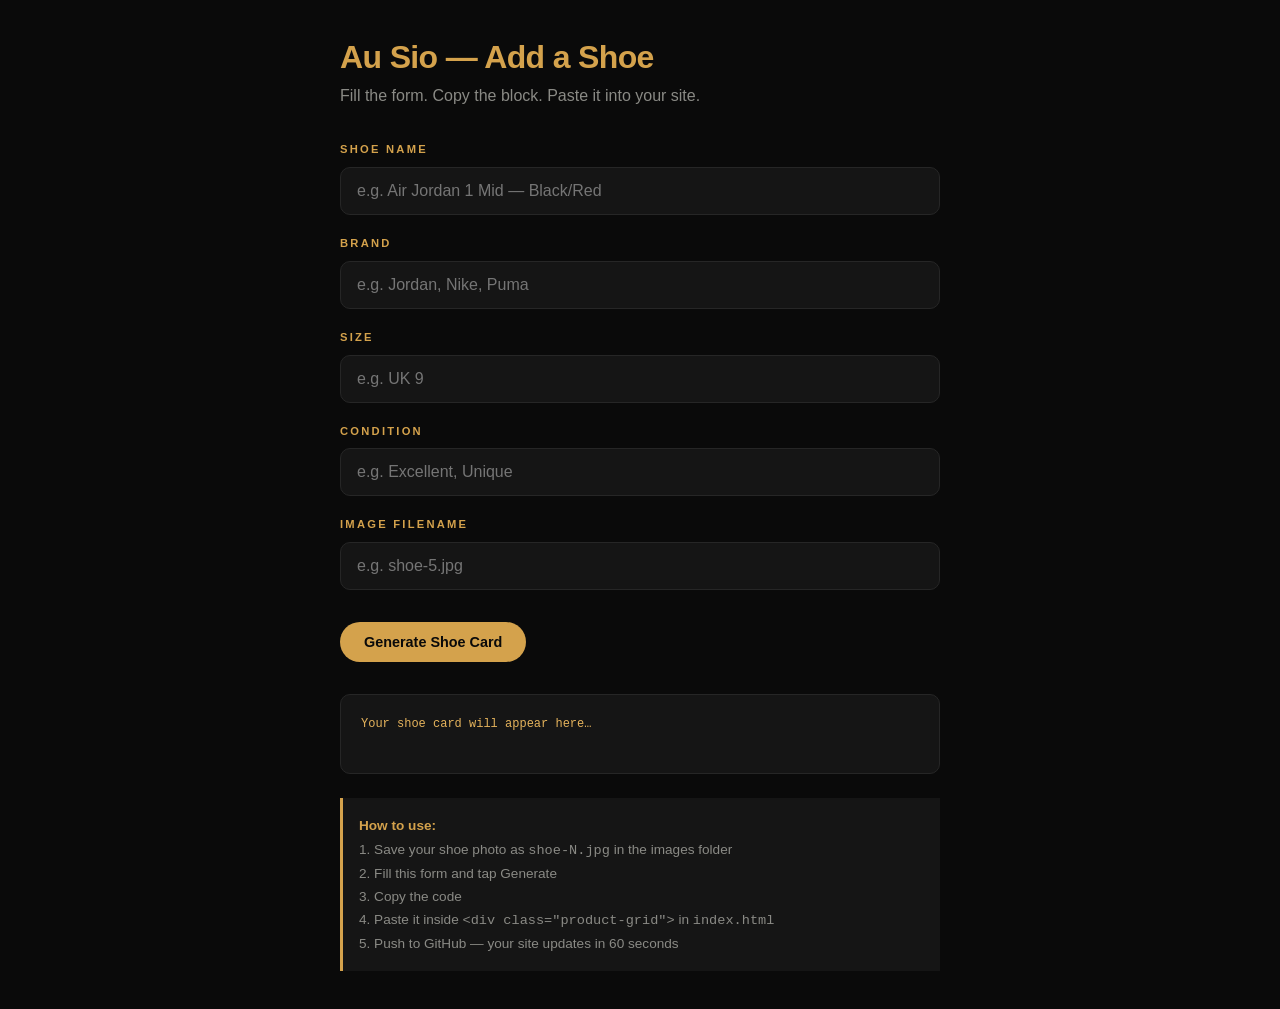
<file: admin.html>
<!DOCTYPE html>
<html lang="en">
<head>
<meta charset="UTF-8">
<meta name="viewport" content="width=device-width, initial-scale=1.0">
<title>Au Sio — Admin</title>
<link rel="stylesheet" href="style.css">
<style>
  .admin { max-width: 640px; margin: 0 auto; padding: 40px 20px; }
  .admin h1 { color: var(--gold); margin-bottom: 8px; }
  .admin p.sub { color: var(--muted); margin-bottom: 32px; }
  .field { margin-bottom: 20px; }
  .field label { display: block; font-size: 0.7rem; letter-spacing: 0.2em; color: var(--gold); font-weight: 600; margin-bottom: 8px; }
  .field input { width: 100%; background: var(--surface); border: 1px solid var(--border); color: var(--text); padding: 14px 16px; border-radius: 10px; font-family: inherit; font-size: 1rem; }
  .field input:focus { outline: none; border-color: var(--gold); }
  .output { margin-top: 32px; padding: 20px; background: var(--surface); border: 1px solid var(--border); border-radius: 10px; font-family: monospace; font-size: 0.75rem; white-space: pre-wrap; color: var(--gold-light); min-height: 80px; word-break: break-word; }
  .copy-btn { margin-top: 12px; background: var(--gold); color: var(--black); border: none; padding: 12px 24px; border-radius: 999px; font-weight: 600; font-size: 0.9rem; cursor: pointer; font-family: inherit; }
  .copy-btn:hover { background: var(--gold-light); }
  .note { margin-top: 24px; padding: 16px; border-left: 3px solid var(--gold); background: var(--surface); font-size: 0.85rem; color: var(--muted); line-height: 1.7; }
</style>
</head>
<body>
<div class="admin">
  <h1>Au Sio — Add a Shoe</h1>
  <p class="sub">Fill the form. Copy the block. Paste it into your site.</p>

  <div class="field"><label>SHOE NAME</label><input id="name" placeholder="e.g. Air Jordan 1 Mid — Black/Red"></div>
  <div class="field"><label>BRAND</label><input id="brand" placeholder="e.g. Jordan, Nike, Puma"></div>
  <div class="field"><label>SIZE</label><input id="size" placeholder="e.g. UK 9"></div>
  <div class="field"><label>CONDITION</label><input id="condition" placeholder="e.g. Excellent, Unique"></div>
  <div class="field"><label>IMAGE FILENAME</label><input id="image" placeholder="e.g. shoe-5.jpg"></div>

  <button class="copy-btn" onclick="generate()">Generate Shoe Card</button>

  <div class="output" id="output">Your shoe card will appear here…</div>
  <button class="copy-btn" onclick="copyIt()" id="copyBtn" style="display:none">Copy to Clipboard</button>

  <div class="note">
    <strong style="color:var(--gold)">How to use:</strong><br>
    1. Save your shoe photo as <code>shoe-N.jpg</code> in the images folder<br>
    2. Fill this form and tap Generate<br>
    3. Copy the code<br>
    4. Paste it inside <code>&lt;div class="product-grid"&gt;</code> in <code>index.html</code><br>
    5. Push to GitHub — your site updates in 60 seconds
  </div>
</div>

<script>
function generate() {
  const name = document.getElementById('name').value || 'Shoe name';
  const brand = document.getElementById('brand').value || 'Brand';
  const size = document.getElementById('size').value || 'UK 9';
  const condition = document.getElementById('condition').value || 'Excellent';
  const image = document.getElementById('image').value || 'shoe-new.jpg';
  const waText = encodeURIComponent(`Hi Au Sio [SITE], I'm interested in the ${name} (${size})`);
  const waLink = `https://wa.me/254740636756?text=${waText}`;
  const card = `
      <article class="product-card" data-brand="${brand.toLowerCase()}">
        <div class="product-image">
          <img src="images/${image}" alt="${name}" loading="lazy">
          <span class="condition">${condition}</span>
        </div>
        <div class="product-info">
          <p class="product-brand">${brand.toUpperCase()}</p>
          <h3>${name}</h3>
          <p class="product-meta">${size} · Original mitumba</p>
          <div class="product-footer">
            <span class="product-price">Ask price</span>
            <a href="${waLink}" class="product-order" target="_blank" rel="noopener">Order</a>
          </div>
        </div>
      </article>`;
  document.getElementById('output').textContent = card;
  document.getElementById('copyBtn').style.display = 'inline-block';
}
function copyIt() {
  const text = document.getElementById('output').textContent;
  navigator.clipboard.writeText(text).then(() => {
    const btn = document.getElementById('copyBtn');
    btn.textContent = '✓ Copied';
    setTimeout(() => btn.textContent = 'Copy to Clipboard', 2000);
  });
}
</script>
</body>
</html>
</file>
<file: style.css>
:root {
  --black: #0A0A0A;
  --surface: #151515;
  --surface-2: #1C1C1C;
  --gold: #D4A24C;
  --gold-light: #E5B35C;
  --hot: #B8322A;
  --hot-light: #CC3D34;
  --text: #F5F0E8;
  --muted: #8A8A85;
  --border: #262626;
  --radius: 14px;
}
* { margin: 0; padding: 0; box-sizing: border-box; }
html, body { background: var(--black); color: var(--text); font-family: 'Inter', -apple-system, BlinkMacSystemFont, sans-serif; line-height: 1.6; -webkit-font-smoothing: antialiased; }
h1, h2, h3 { font-family: 'Archivo', sans-serif; font-weight: 800; letter-spacing: -0.02em; line-height: 1.1; }
a { color: inherit; text-decoration: none; }
img { max-width: 100%; display: block; }

.site-header { position: sticky; top: 0; z-index: 100; display: flex; align-items: center; justify-content: space-between; gap: 16px; padding: 16px 20px; background: rgba(10, 10, 10, 0.92); backdrop-filter: blur(12px); border-bottom: 1px solid var(--border); }
.brand { display: flex; flex-direction: column; }
.brand-mark { font-family: 'Archivo', sans-serif; font-weight: 900; font-size: 1.4rem; color: var(--gold); letter-spacing: -0.02em; line-height: 1; }
.brand-tag { font-size: 0.6rem; letter-spacing: 0.2em; color: var(--muted); margin-top: 2px; }
.main-nav { display: none; gap: 24px; font-size: 0.9rem; color: var(--muted); }
.main-nav a:hover { color: var(--gold); }
.order-button { background: var(--gold); color: var(--black); font-weight: 600; font-size: 0.85rem; padding: 8px 16px; border-radius: 999px; white-space: nowrap; }
.order-button:hover { background: var(--gold-light); }
@media (min-width: 640px) { .main-nav { display: flex; } .site-header { padding: 18px 40px; } }

.hero { padding: 80px 20px 60px; background: radial-gradient(ellipse at top, rgba(201, 169, 97, 0.08), transparent 60%), var(--black); }
.hero-inner { max-width: 720px; margin: 0 auto; }
.eyebrow { font-size: 0.7rem; letter-spacing: 0.25em; color: var(--gold); font-weight: 600; margin-bottom: 20px; }
.hero h1 { font-size: clamp(2rem, 8vw, 3.5rem); margin-bottom: 20px; }
.hero h1 .gold { color: var(--gold); }
.hero-sub { font-size: 1.05rem; color: var(--muted); max-width: 520px; margin-bottom: 32px; }
.hero-actions { display: flex; flex-wrap: wrap; gap: 12px; }

.btn { display: inline-block; padding: 14px 24px; border-radius: 999px; font-weight: 600; font-size: 0.9rem; transition: all 0.2s ease; border: 1px solid transparent; }
.btn-primary { background: var(--gold); color: var(--black); }
.btn-primary:hover { background: var(--gold-light); }
.btn-secondary { border-color: var(--border); color: var(--text); }
.btn-secondary:hover { border-color: var(--gold); color: var(--gold); }

.section-heading { max-width: 720px; margin: 0 auto 40px; padding: 0 20px; }
.section-heading h2 { font-size: clamp(1.6rem, 5vw, 2.4rem); margin-bottom: 12px; }
.section-sub { color: var(--muted); }
.collection-section { padding: 60px 0 80px; }

.filters { display: flex; flex-wrap: wrap; gap: 10px; padding: 0 20px 32px; max-width: 1200px; margin: 0 auto; }
.filter { background: transparent; border: 1px solid var(--border); color: var(--muted); padding: 8px 16px; border-radius: 999px; font-size: 0.82rem; font-family: inherit; cursor: pointer; transition: all 0.2s; }
.filter:hover { border-color: var(--gold); color: var(--gold); }
.filter.active { background: var(--gold); border-color: var(--gold); color: var(--black); font-weight: 600; }

.product-grid { display: grid; grid-template-columns: 1fr; gap: 24px; padding: 0 20px; max-width: 1200px; margin: 0 auto; }
@media (min-width: 640px) { .product-grid { grid-template-columns: repeat(2, 1fr); } }
@media (min-width: 960px) { .product-grid { grid-template-columns: repeat(3, 1fr); } }

.product-card { background: var(--surface); border: 1px solid var(--border); border-radius: var(--radius); overflow: hidden; transition: all 0.25s ease; display: flex; flex-direction: column; }
.product-card:hover { border-color: var(--gold); transform: translateY(-2px); }
.product-image { position: relative; aspect-ratio: 1 / 1; overflow: hidden; background: var(--surface-2); }
.product-image img { width: 100%; height: 100%; object-fit: cover; transition: transform 0.4s ease; }
.product-card:hover .product-image img { transform: scale(1.05); }
.condition { position: absolute; top: 12px; left: 12px; background: rgba(10, 10, 10, 0.85); color: var(--gold); font-size: 0.65rem; letter-spacing: 0.15em; font-weight: 600; padding: 5px 10px; border-radius: 999px; border: 1px solid rgba(201, 169, 97, 0.3); }
.product-info { padding: 20px; display: flex; flex-direction: column; flex: 1; }
.product-brand { font-size: 0.65rem; letter-spacing: 0.2em; color: var(--gold); font-weight: 600; margin-bottom: 6px; }
.product-info h3 { font-size: 1.05rem; font-weight: 700; margin-bottom: 6px; letter-spacing: -0.01em; }
.product-meta { font-size: 0.82rem; color: var(--muted); margin-bottom: 18px; }
.product-footer { display: flex; align-items: center; justify-content: space-between; margin-top: auto; padding-top: 14px; border-top: 1px solid var(--border); }
.product-price { font-family: 'Archivo', sans-serif; font-weight: 800; font-size: 1.05rem; color: var(--text); }
.product-order { background: var(--gold); color: var(--black); padding: 8px 18px; border-radius: 999px; font-weight: 600; font-size: 0.82rem; }
.product-order:hover { background: var(--gold-light); }

.how-section { padding: 60px 20px; background: var(--surface); border-top: 1px solid var(--border); border-bottom: 1px solid var(--border); }
.how-grid { display: grid; grid-template-columns: 1fr; gap: 24px; max-width: 1000px; margin: 0 auto; }
@media (min-width: 720px) { .how-grid { grid-template-columns: repeat(3, 1fr); } }
.how-card { padding: 24px 0; }
.how-num { font-family: 'Archivo', sans-serif; font-size: 2rem; font-weight: 900; color: var(--gold); display: block; margin-bottom: 12px; }
.how-card h3 { font-size: 1.1rem; margin-bottom: 8px; }
.how-card p { color: var(--muted); font-size: 0.92rem; }

.visit-section { padding: 80px 20px; }
.visit-inner { max-width: 720px; margin: 0 auto; }
.visit-content h2 { font-size: clamp(1.8rem, 5vw, 2.6rem); margin-bottom: 16px; }
.visit-content > p { color: var(--muted); margin-bottom: 32px; font-size: 1.05rem; }
.visit-details { display: grid; grid-template-columns: 1fr 1fr; gap: 24px; margin-bottom: 32px; padding: 24px 0; border-top: 1px solid var(--border); border-bottom: 1px solid var(--border); }
.visit-detail span { display: block; font-size: 0.68rem; letter-spacing: 0.2em; color: var(--gold); font-weight: 600; margin-bottom: 6px; }
.visit-detail strong { font-weight: 500; font-size: 0.98rem; line-height: 1.5; }
.visit-detail a { color: var(--text); border-bottom: 1px solid rgba(201, 169, 97, 0.3); padding-bottom: 1px; }
.visit-detail a:hover { color: var(--gold); border-color: var(--gold); }

.final-cta { text-align: center; padding: 80px 20px; background: radial-gradient(ellipse at center, rgba(201, 169, 97, 0.06), transparent 70%), var(--black); }
.final-cta h2 { font-size: clamp(1.8rem, 5vw, 2.6rem); margin-bottom: 12px; }
.final-cta p { color: var(--muted); margin-bottom: 28px; }

.site-footer { text-align: center; padding: 40px 20px; border-top: 1px solid var(--border); font-size: 0.85rem; color: var(--muted); }
.site-footer p:first-child { color: var(--gold); font-weight: 600; letter-spacing: 0.05em; }
.footer-sub { margin: 6px 0 16px; }
.footer-fine { font-size: 0.75rem; color: #4A4A48; }

/* ===== TICKER ===== */
.ticker {
  background: var(--gold);
  color: var(--black);
  overflow: hidden;
  padding: 12px 0;
}
.ticker-track {
  display: flex;
  gap: 32px;
  animation: scroll 40s linear infinite;
  white-space: nowrap;
  font-family: 'Archivo', sans-serif;
  font-weight: 700;
  font-size: 0.85rem;
  letter-spacing: 0.05em;
  padding: 0 20px;
}
.ticker-track .dot { opacity: 0.5; }
@keyframes scroll {
  from { transform: translateX(0); }
  to { transform: translateX(-50%); }
}

/* ===== STATS STRIP ===== */
.stats-strip {
  display: grid;
  grid-template-columns: repeat(2, 1fr);
  gap: 1px;
  background: var(--border);
  border-bottom: 1px solid var(--border);
}
@media (min-width: 720px) {
  .stats-strip { grid-template-columns: repeat(4, 1fr); }
}
.stat {
  background: var(--black);
  padding: 24px 20px;
  text-align: center;
}
.stat strong {
  display: block;
  font-family: 'Archivo', sans-serif;
  font-size: 1.6rem;
  font-weight: 900;
  color: var(--gold);
  margin-bottom: 4px;
}
.stat span {
  font-size: 0.7rem;
  letter-spacing: 0.15em;
  color: var(--muted);
  text-transform: uppercase;
}

/* ===== FEATURED SHOE ===== */
.featured-shoe {
  display: grid;
  grid-template-columns: 1fr;
  margin: 0 20px 48px;
  max-width: 1160px;
  border: 1px solid var(--gold);
  border-radius: var(--radius);
  overflow: hidden;
  background: linear-gradient(135deg, var(--surface) 0%, #1a1a1a 100%);
}
@media (min-width: 720px) {
  .featured-shoe { grid-template-columns: 1fr 1fr; margin: 0 auto 60px; }
}
.featured-image {
  position: relative;
  aspect-ratio: 1 / 1;
  overflow: hidden;
}
.featured-image img { width: 100%; height: 100%; object-fit: cover; }
.featured-badge {
  position: absolute;
  top: 20px; left: 20px;
  background: var(--gold);
  color: var(--black);
  font-size: 0.7rem;
  font-weight: 700;
  letter-spacing: 0.15em;
  padding: 8px 14px;
  border-radius: 999px;
  text-transform: uppercase;
}
.featured-content {
  padding: 32px 28px;
  display: flex;
  flex-direction: column;
  justify-content: center;
}
.featured-content h3 {
  font-size: 1.6rem;
  margin-bottom: 16px;
  letter-spacing: -0.02em;
}
.featured-desc {
  color: var(--muted);
  font-size: 1rem;
  margin-bottom: 28px;
  line-height: 1.6;
}
.featured-footer {
  display: flex;
  flex-wrap: wrap;
  align-items: center;
  justify-content: space-between;
  gap: 16px;
  padding-top: 20px;
  border-top: 1px solid var(--border);
}
.featured-footer .product-price { font-size: 1.4rem; }

/* ===== FLOATING WHATSAPP ===== */
.floating-whatsapp {
  position: fixed;
  bottom: 20px;
  right: 20px;
  width: 58px;
  height: 58px;
  background: var(--gold);
  color: var(--black);
  border-radius: 50%;
  display: flex;
  align-items: center;
  justify-content: center;
  box-shadow: 0 8px 24px rgba(201, 169, 97, 0.4);
  z-index: 200;
  transition: transform 0.2s;
}
.floating-whatsapp:hover { transform: scale(1.08); background: var(--gold-light); }

/* ===== FADE-IN ON SCROLL ===== */
.reveal {
  opacity: 0;
  transform: translateY(20px);
  transition: opacity 0.6s ease, transform 0.6s ease;
}
.reveal.visible { opacity: 1; transform: translateY(0); }

/* ===== CART BUTTON ===== */
.cart-button { position: relative; background: var(--gold); color: var(--black); border: none; width: 44px; height: 44px; border-radius: 50%; display: flex; align-items: center; justify-content: center; cursor: pointer; }
.cart-button:hover { background: var(--gold-light); }
.cart-badge { position: absolute; top: -4px; right: -4px; background: var(--black); color: var(--gold); border: 2px solid var(--gold); min-width: 22px; height: 22px; border-radius: 999px; display: none; align-items: center; justify-content: center; font-size: 0.7rem; font-weight: 700; padding: 0 5px; }

/* ===== CART DRAWER ===== */
.cart-drawer { position: fixed; top: 0; right: 0; height: 100vh; width: 90%; max-width: 400px; background: var(--surface); border-left: 1px solid var(--border); z-index: 300; transform: translateX(100%); transition: transform 0.3s ease; display: flex; flex-direction: column; }
.cart-drawer.open { transform: translateX(0); }
.cart-overlay { position: fixed; inset: 0; background: rgba(0,0,0,0.7); z-index: 250; opacity: 0; pointer-events: none; transition: opacity 0.3s; }
.cart-overlay.open { opacity: 1; pointer-events: auto; }
.cart-header { display: flex; align-items: center; justify-content: space-between; padding: 20px; border-bottom: 1px solid var(--border); }
.cart-header h3 { font-size: 1.1rem; }
.cart-close { background: none; border: none; color: var(--text); font-size: 1.8rem; line-height: 1; cursor: pointer; padding: 0 8px; }
.cart-items { flex: 1; overflow-y: auto; padding: 16px 20px; }
.cart-empty { color: var(--muted); font-size: 0.9rem; text-align: center; padding: 40px 0; }
.cart-item { display: flex; gap: 12px; align-items: center; padding: 12px 0; border-bottom: 1px solid var(--border); }
.cart-item img { width: 56px; height: 56px; object-fit: cover; border-radius: 8px; }
.cart-item-info { flex: 1; min-width: 0; }
.cart-item-name { font-size: 0.88rem; font-weight: 600; margin-bottom: 2px; overflow: hidden; text-overflow: ellipsis; white-space: nowrap; }
.cart-item-meta { font-size: 0.72rem; color: var(--muted); }
.cart-remove { background: none; border: none; color: var(--muted); font-size: 1.4rem; cursor: pointer; padding: 4px 8px; }
.cart-remove:hover { color: var(--gold); }
.cart-footer { padding: 16px 20px; border-top: 1px solid var(--border); background: var(--surface-2); }
.cart-note { font-size: 0.75rem; color: var(--muted); margin-bottom: 12px; text-align: center; }
.cart-checkout { width: 100%; text-align: center; border: none; cursor: pointer; }

/* ===== MODAL ===== */
.modal { position: fixed; inset: 0; background: rgba(0,0,0,0.85); z-index: 400; display: flex; align-items: center; justify-content: center; padding: 20px; opacity: 0; pointer-events: none; transition: opacity 0.25s; }
.modal.open { opacity: 1; pointer-events: auto; }
.modal-content { background: var(--surface); border: 1px solid var(--border); border-radius: var(--radius); max-width: 480px; width: 100%; max-height: 90vh; overflow-y: auto; position: relative; transform: scale(0.95); transition: transform 0.25s; }
.modal.open .modal-content { transform: scale(1); }
.modal-close { position: absolute; top: 12px; right: 12px; background: rgba(0,0,0,0.7); color: var(--text); border: none; width: 36px; height: 36px; border-radius: 50%; font-size: 1.4rem; cursor: pointer; z-index: 2; display: flex; align-items: center; justify-content: center; }
.modal-image { aspect-ratio: 1/1; overflow: hidden; background: var(--surface-2); }
.modal-image img { width: 100%; height: 100%; object-fit: cover; }
.modal-info { padding: 24px; }
.modal-info h3 { font-size: 1.3rem; margin-bottom: 8px; }
.modal-desc { color: var(--muted); font-size: 0.95rem; margin: 16px 0 20px; line-height: 1.6; }
.modal-footer { display: flex; align-items: center; justify-content: space-between; padding-top: 16px; border-top: 1px solid var(--border); gap: 16px; }

/* ===== TOAST ===== */
.toast { position: fixed; bottom: 100px; left: 50%; transform: translateX(-50%) translateY(20px); background: var(--gold); color: var(--black); padding: 12px 22px; border-radius: 999px; font-weight: 600; font-size: 0.88rem; z-index: 500; opacity: 0; pointer-events: none; transition: opacity 0.25s, transform 0.25s; }
.toast.show { opacity: 1; transform: translateX(-50%) translateY(0); }

/* ===== TAP HINT ===== */
.tap-hint { position: absolute; bottom: 12px; left: 12px; background: rgba(10,10,10,0.85); color: var(--text); font-size: 0.65rem; letter-spacing: 0.15em; font-weight: 600; padding: 5px 10px; border-radius: 999px; opacity: 0; transition: opacity 0.25s; }
.product-card:hover .tap-hint { opacity: 1; }
.product-card:active { transform: scale(0.98); }

/* ===== ADD TO CART BUTTON ===== */
.add-to-cart { background: var(--gold); color: var(--black); border: none; padding: 8px 18px; border-radius: 999px; font-weight: 600; font-size: 0.82rem; font-family: inherit; cursor: pointer; }
.add-to-cart:hover { background: var(--gold-light); }

/* ===== PREMIUM BUTTONS ===== */
.btn-primary {
  background: var(--gold);
  color: #1A0E05;
  font-weight: 700;
  font-size: 1rem;
  padding: 18px 32px;
  border: none;
  border-radius: 999px;
  min-height: 56px;
  display: inline-flex;
  align-items: center;
  justify-content: center;
  box-shadow: 0 4px 16px rgba(212, 162, 76, 0.28);
}
.btn-primary:hover { background: var(--gold-light); transform: translateY(-1px); }

.btn-secondary {
  background: transparent;
  color: #FFF4E0;
  border: 2px solid rgba(212, 162, 76, 0.55);
  font-weight: 600;
  font-size: 1rem;
  padding: 16px 30px;
  border-radius: 999px;
  min-height: 56px;
  display: inline-flex;
  align-items: center;
  justify-content: center;
}
.btn-secondary:hover { border-color: var(--gold); color: var(--gold); }

.product-order, .add-to-cart {
  background: var(--gold);
  color: #1A0E05;
  font-weight: 700;
  font-size: 0.9rem;
  padding: 12px 22px;
  border: none;
  border-radius: 999px;
  min-height: 48px;
  cursor: pointer;
}
.product-order:hover, .add-to-cart:hover { background: var(--gold-light); }

.cart-button {
  width: 52px;
  height: 52px;
  background: var(--gold);
  color: #1A0E05;
  box-shadow: 0 4px 14px rgba(212, 162, 76, 0.35);
}
.cart-badge {
  min-width: 26px;
  height: 26px;
  font-size: 0.78rem;
  font-weight: 800;
  background: #1A0E05;
  color: var(--gold);
  border: 2px solid var(--gold);
}
.cart-checkout {
  background: var(--hot);
  color: #FFFFFF;
  font-size: 1rem;
  font-weight: 700;
  padding: 18px 24px;
  min-height: 56px;
}
.cart-checkout:hover { background: var(--hot-light); }
</file>
